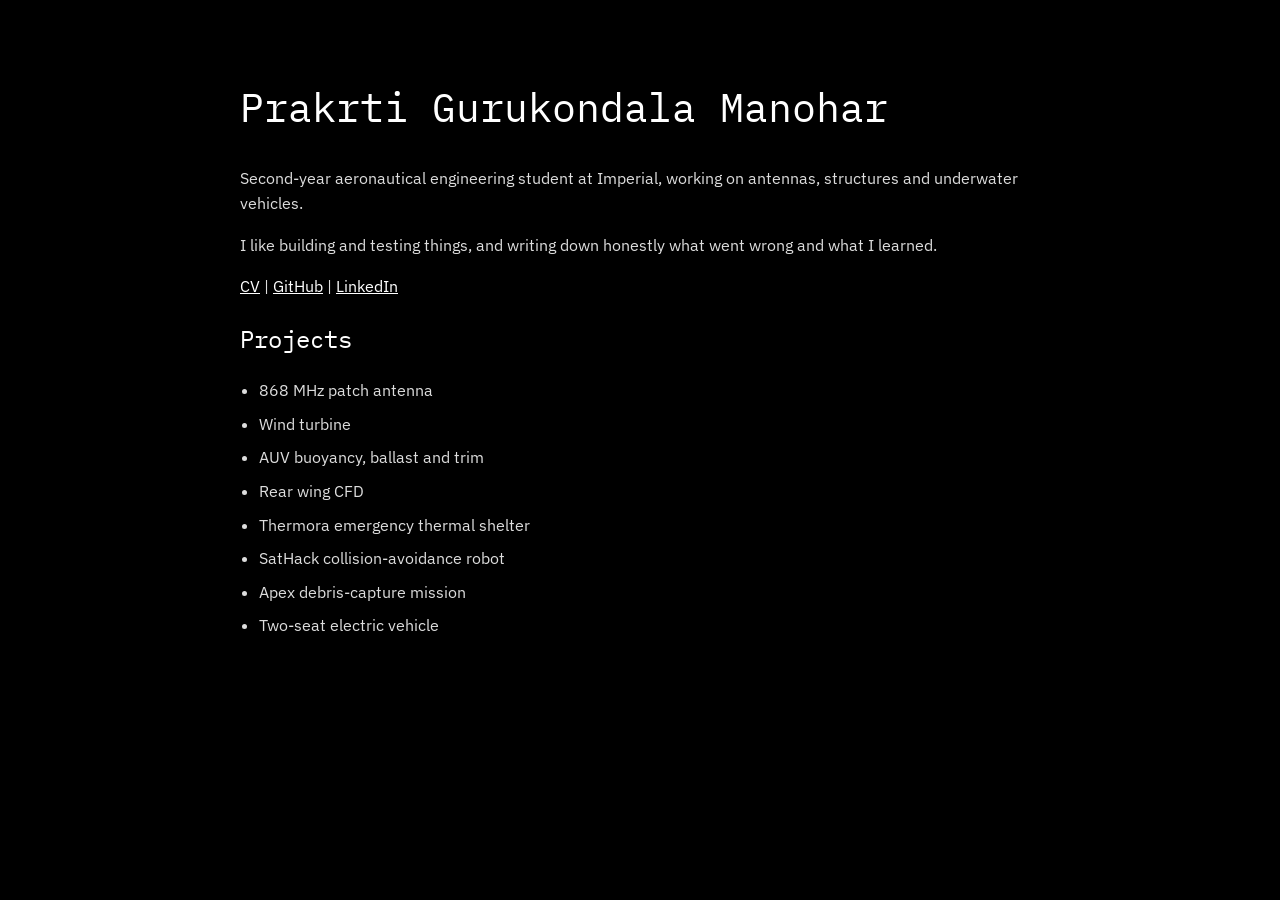
<file: index.html>
<!DOCTYPE html>
<html lang="en">
<head>
  <meta charset="utf-8">
  <meta name="viewport" content="width=device-width, initial-scale=1">
  <title>Prakrti Gurukondala Manohar | Engineering Portfolio</title>
  <link rel="stylesheet" href="style.css">
</head>
<body>

  <h1>Prakrti Gurukondala Manohar</h1>
  <p>Second-year aeronautical engineering student at Imperial, working on antennas, structures and underwater vehicles.</p>
  <p>I like building and testing things, and writing down honestly what went wrong and what I learned.</p>

  <p>
    <a href="Prakrti_CV.pdf">CV</a> |
    <a href="https://github.com/prakrtiinfinity">GitHub</a> |
    <a href="https://www.linkedin.com/in/prakrti-gurukondala-manohar-b6911a208">LinkedIn</a>
  </p>

  <h2>Projects</h2>
  <ul>
    <li>868 MHz patch antenna</li>
    <li>Wind turbine</li>
    <li>AUV buoyancy, ballast and trim</li>
    <li>Rear wing CFD</li>
    <li>Thermora emergency thermal shelter</li>
    <li>SatHack collision-avoidance robot</li>
    <li>Apex debris-capture mission</li>
    <li>Two-seat electric vehicle</li>
  </ul>

</body>
</html>
</file>
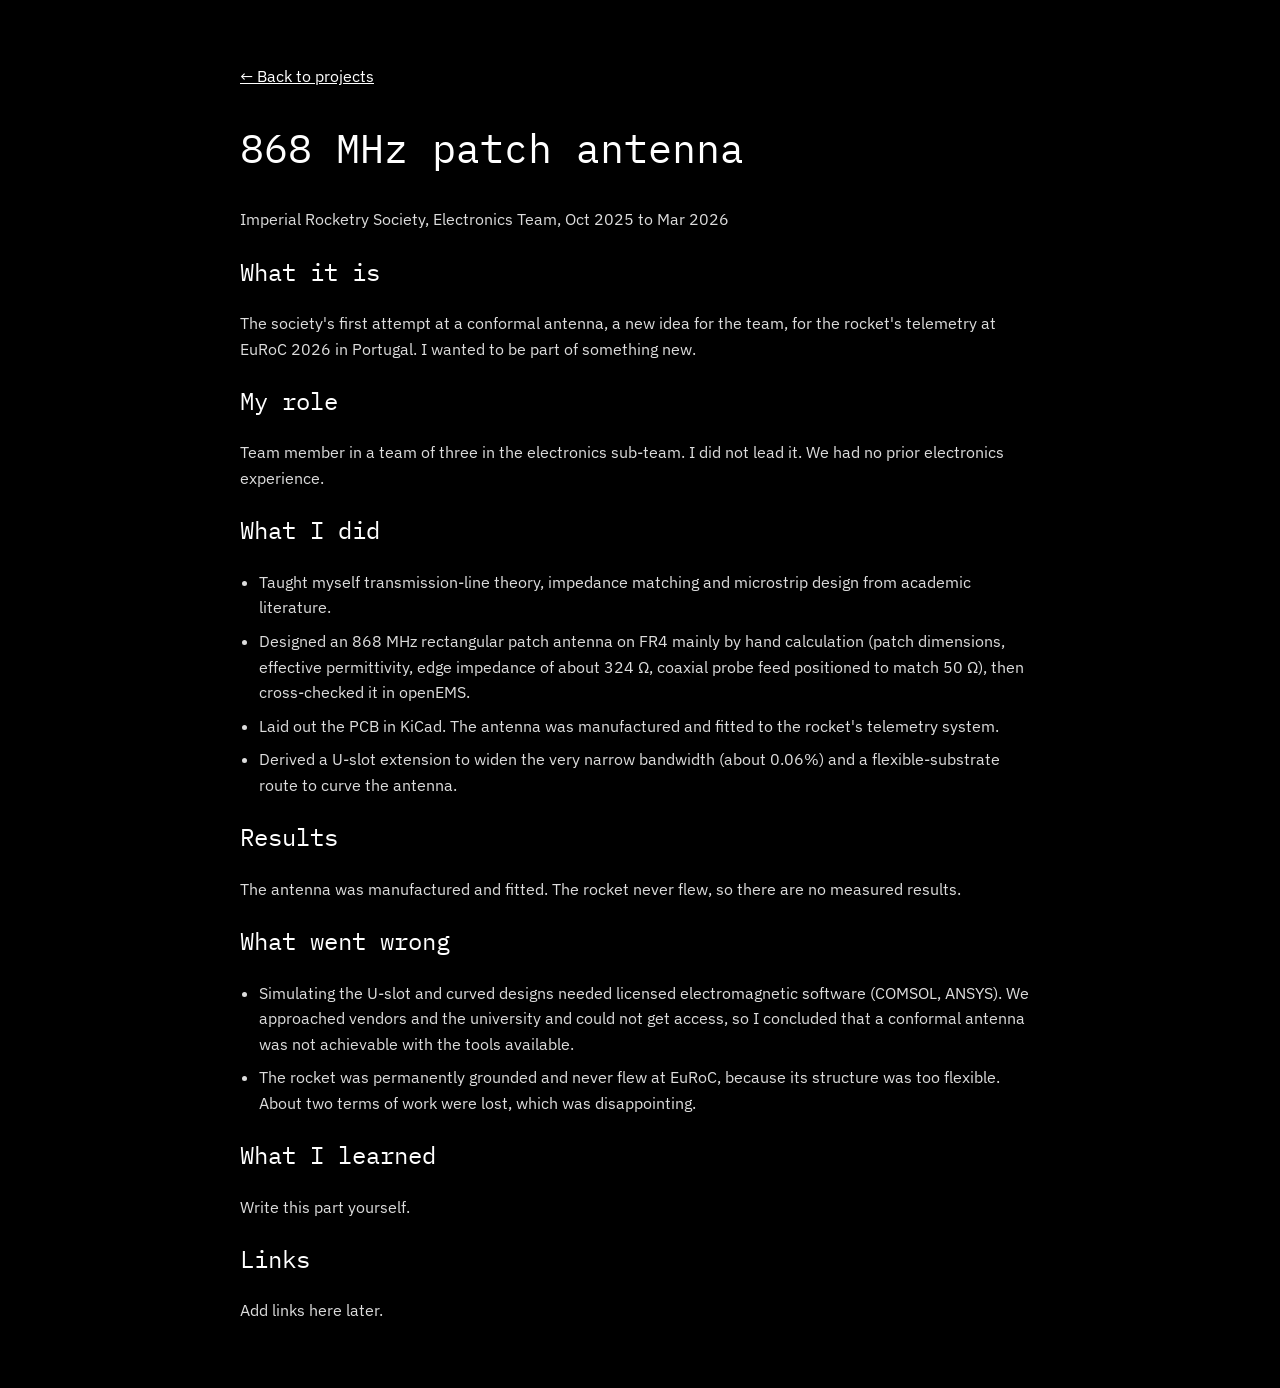
<file: projects/antenna.html>
<!DOCTYPE html>
<html lang="en">
<head>
  <meta charset="utf-8">
  <meta name="viewport" content="width=device-width, initial-scale=1">
  <title>868 MHz patch antenna | Prakrti Gurukondala Manohar</title>
  <link rel="stylesheet" href="../style.css">
</head>
<body>

  <p><a href="../index.html">&larr; Back to projects</a></p>

  <h1>868 MHz patch antenna</h1>
  <p>Imperial Rocketry Society, Electronics Team, Oct 2025 to Mar 2026</p>

  <h2>What it is</h2>
  <p>The society's first attempt at a conformal antenna, a new idea for the team, for the rocket's telemetry at EuRoC 2026 in Portugal. I wanted to be part of something new.</p>

  <h2>My role</h2>
  <p>Team member in a team of three in the electronics sub-team. I did not lead it. We had no prior electronics experience.</p>

  <h2>What I did</h2>
  <ul>
    <li>Taught myself transmission-line theory, impedance matching and microstrip design from academic literature.</li>
    <li>Designed an 868 MHz rectangular patch antenna on FR4 mainly by hand calculation (patch dimensions, effective permittivity, edge impedance of about 324 &Omega;, coaxial probe feed positioned to match 50 &Omega;), then cross-checked it in openEMS.</li>
    <li>Laid out the PCB in KiCad. The antenna was manufactured and fitted to the rocket's telemetry system.</li>
    <li>Derived a U-slot extension to widen the very narrow bandwidth (about 0.06%) and a flexible-substrate route to curve the antenna.</li>
  </ul>

  <h2>Results</h2>
  <p>The antenna was manufactured and fitted. The rocket never flew, so there are no measured results.</p>

  <h2>What went wrong</h2>
  <ul>
    <li>Simulating the U-slot and curved designs needed licensed electromagnetic software (COMSOL, ANSYS). We approached vendors and the university and could not get access, so I concluded that a conformal antenna was not achievable with the tools available.</li>
    <li>The rocket was permanently grounded and never flew at EuRoC, because its structure was too flexible. About two terms of work were lost, which was disappointing.</li>
  </ul>

  <h2>What I learned</h2>
  <p>Write this part yourself.</p>

  <h2>Links</h2>
  <p>Add links here later.</p>

</body>
</html>
</file>
<file: style.css>
@import url('https://fonts.googleapis.com/css2?family=IBM+Plex+Mono:wght@400;500&family=IBM+Plex+Sans:wght@300;400&display=swap');
body {
background: #000;
  color: #ddd;
  font-family: 'IBM Plex Sans', Arial, sans-serif;
  line-height: 1.6;
  max-width: 800px;
  margin: 0 auto;
  padding: 3rem 1.5rem;
}

h1, h2, h3 {
  color: #fff;
  font-weight: normal;
}

h1 {
  font-size: 2.5rem;
}

a {
  color: #fff;
}

a:hover {
  color: #999;
}

ul {
  padding-left: 1.2rem;
}

li {
  margin-bottom: 0.5rem;
}

h1, h2, h3 {
  font-family: 'IBM Plex Mono', monospace;
}
</file>
